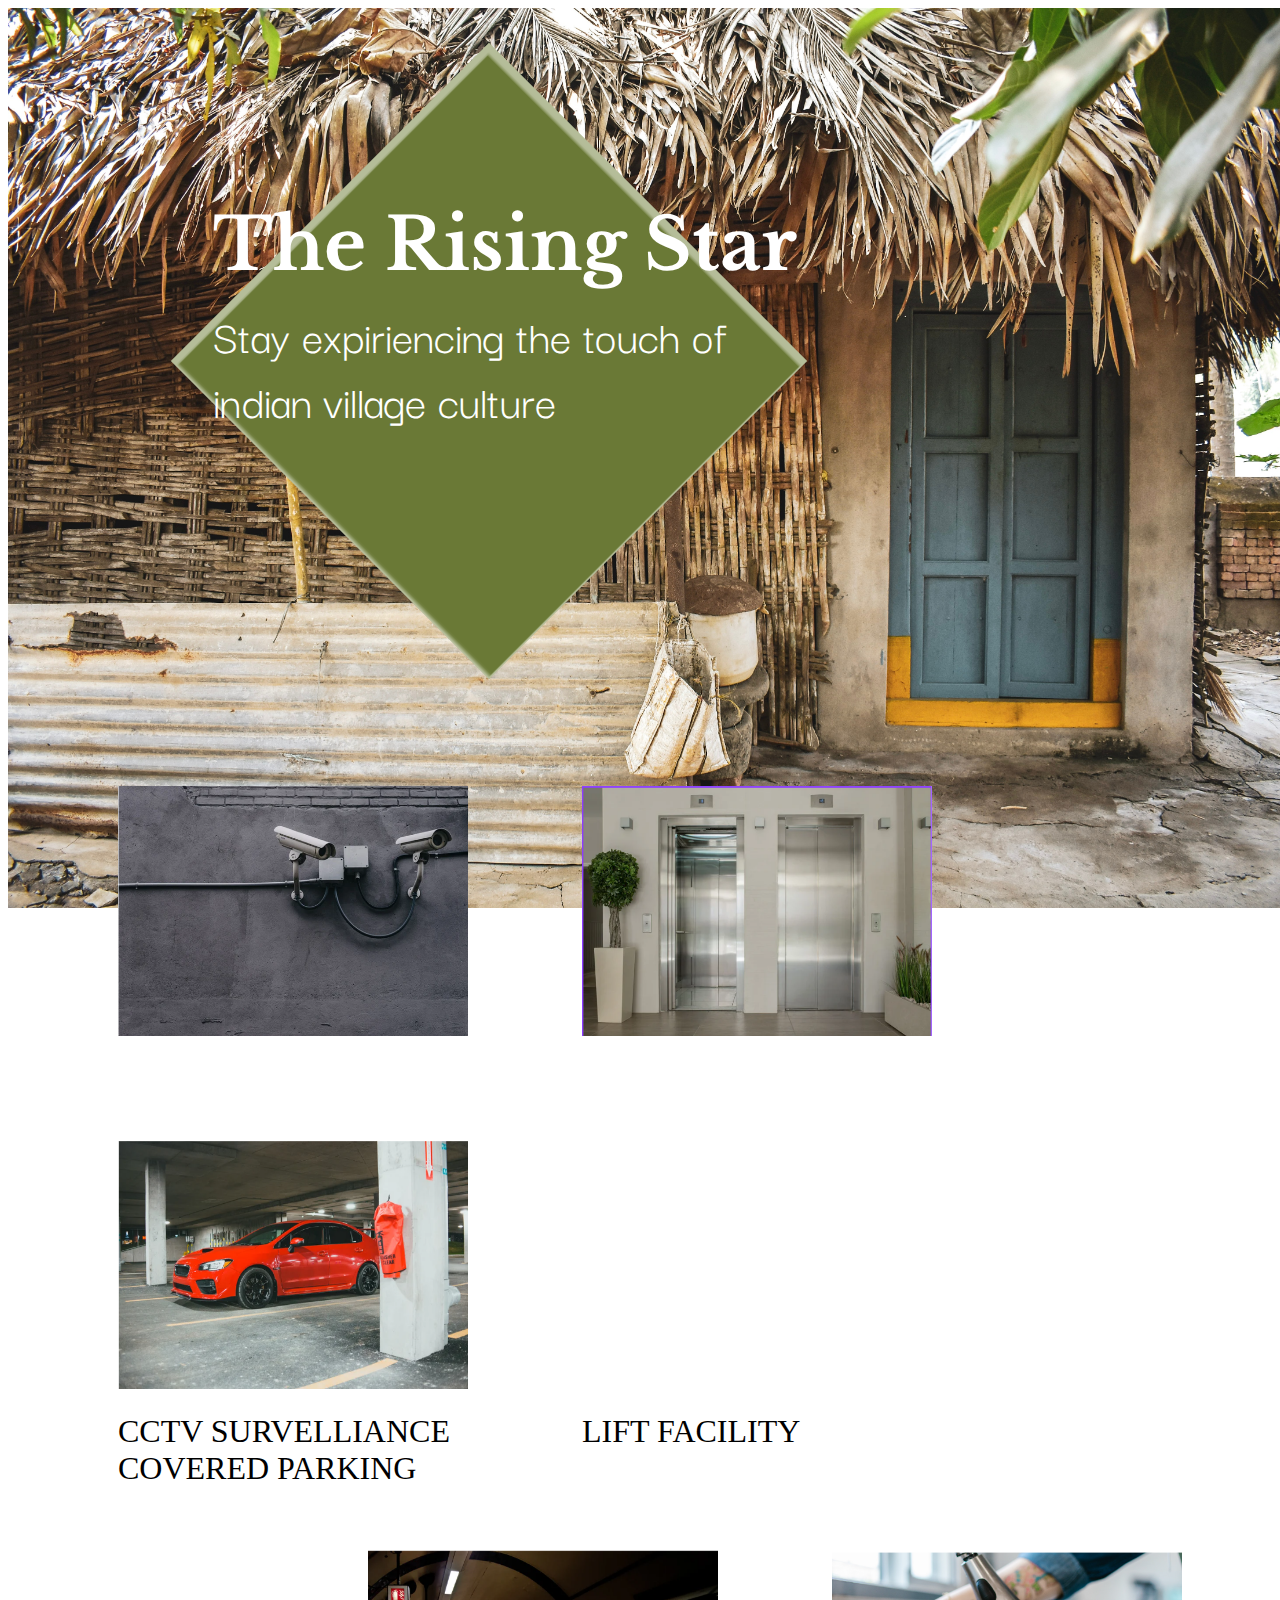
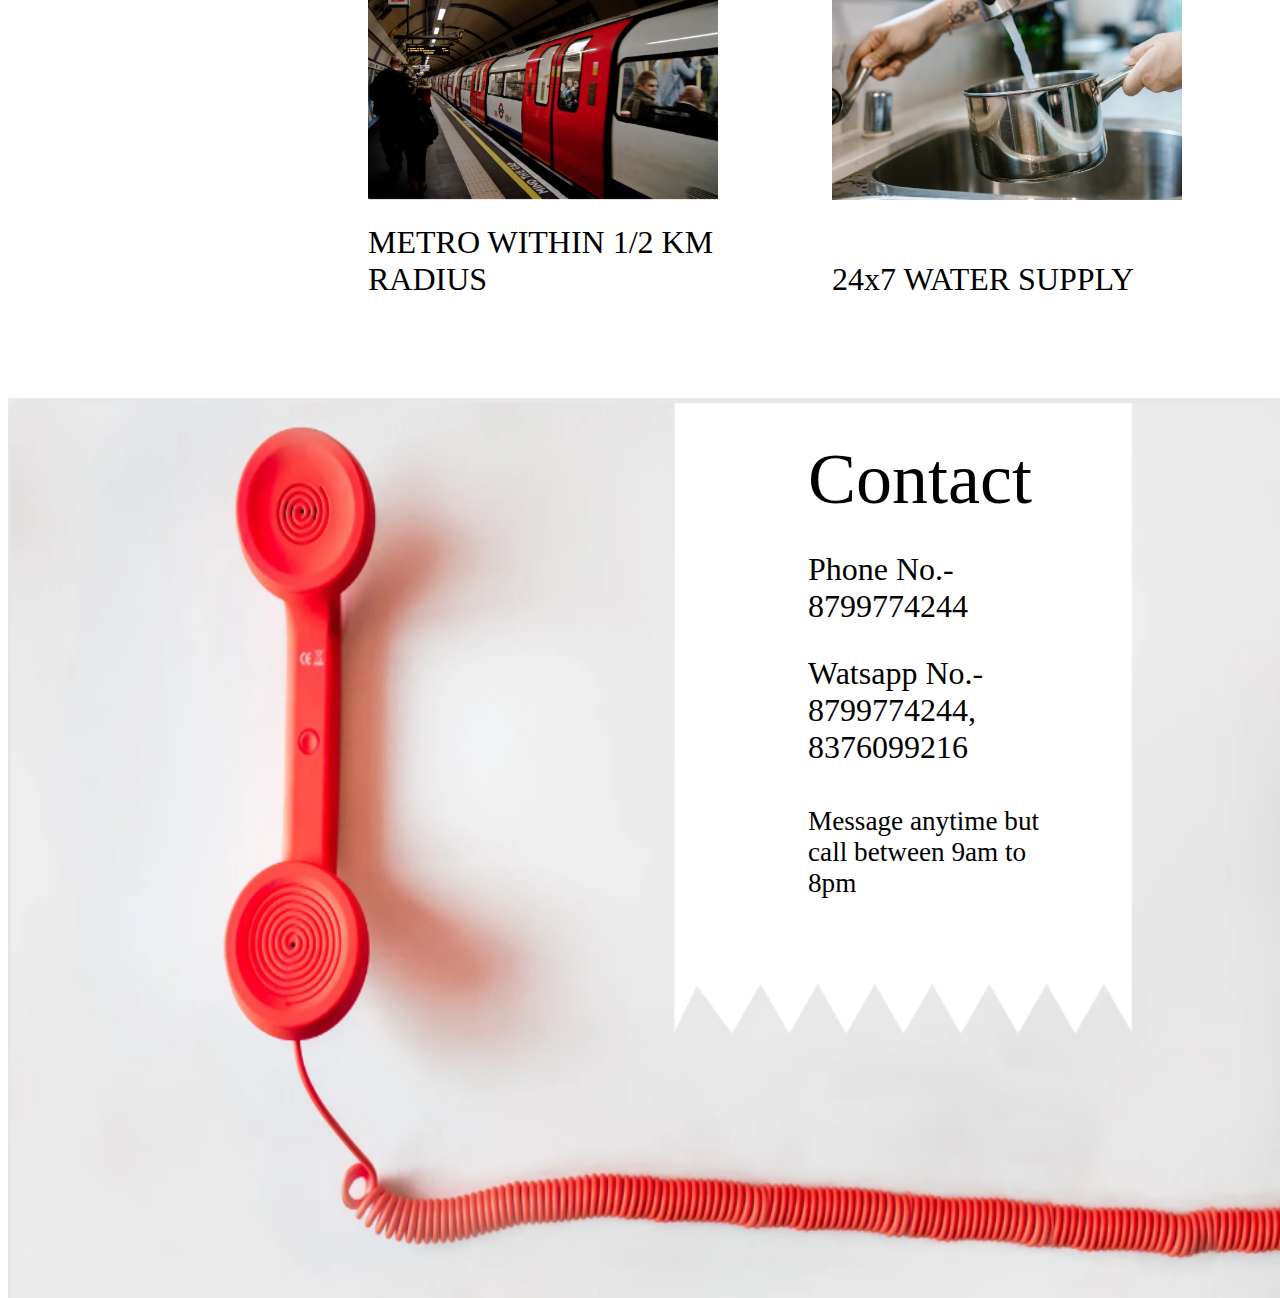
<file: index.htm>
<!DOCTYPE html>
<html lang="en">
<head>
    <meta charset="UTF-8">
    <meta http-equiv="X-UA-Compatible" content="IE=edge">
    <meta name="viewport" content="width=device-width, initial-scale=1.0">
    <link rel="stylesheet" href="styles.css">
    <link href="https://fonts.googleapis.com/css2?family=Darker+Grotesque&family=Indie+Flower&family=Libre+Baskerville:wght@700&family=Montserrat:ital,wght@0,400;0,900;1,200&family=Poppins:wght@700&family=Reggae+One&family=Sacramento&family=Satisfy&family=Ubuntu&display=swap" rel="stylesheet"> 
    <title>The Rising Star</title>
</head>
<body>
    <div class="main-page">
        <img class="back-image" src="background.jpg" alt="Image location not found">
        <img class="diamond" src="diamond2.png" alt="Image not found">
        <h1>The Rising Star</h1>
        <p class="small-head">Stay expiriencing the touch of indian village culture</p>
    </div>
    <div>
    <img class="small-img" src="camera.png" alt="Camera img not found">
    <img class="small-img" src="lift.png" alt="lift img not found">
    <img class="small-img" src="parking.png" alt="parking img not found">
    </div>
    <div class="image-text">CCTV SURVELLIANCE</div>
    <div class="image-text">LIFT FACILITY</div>
    <div class="image-text">COVERED PARKING</div>
    <div class="small2">
    <img class="small-img" src="metro.png" alt="metro img not found">
    <img class="small-img" src="water.png" alt="water img not found">
    <div class="image2-text">METRO WITHIN 1/2 KM RADIUS</div>
    <div class="image2-text">24x7 WATER SUPPLY</div>
    </div>
    <img class="back-image" src="phone.png" alt="phone image not found">
    <div class="contact">
        <div class="contact-head">Contact</div>
        <div class="contact-info">Phone No.- 8799774244</div>
        <div class="contact-info">   Watsapp No.- 8799774244, 8376099216</div>
        <div class="message">Message anytime but call between 9am to 8pm</div>
    </div>
</body>
</html>
</file>
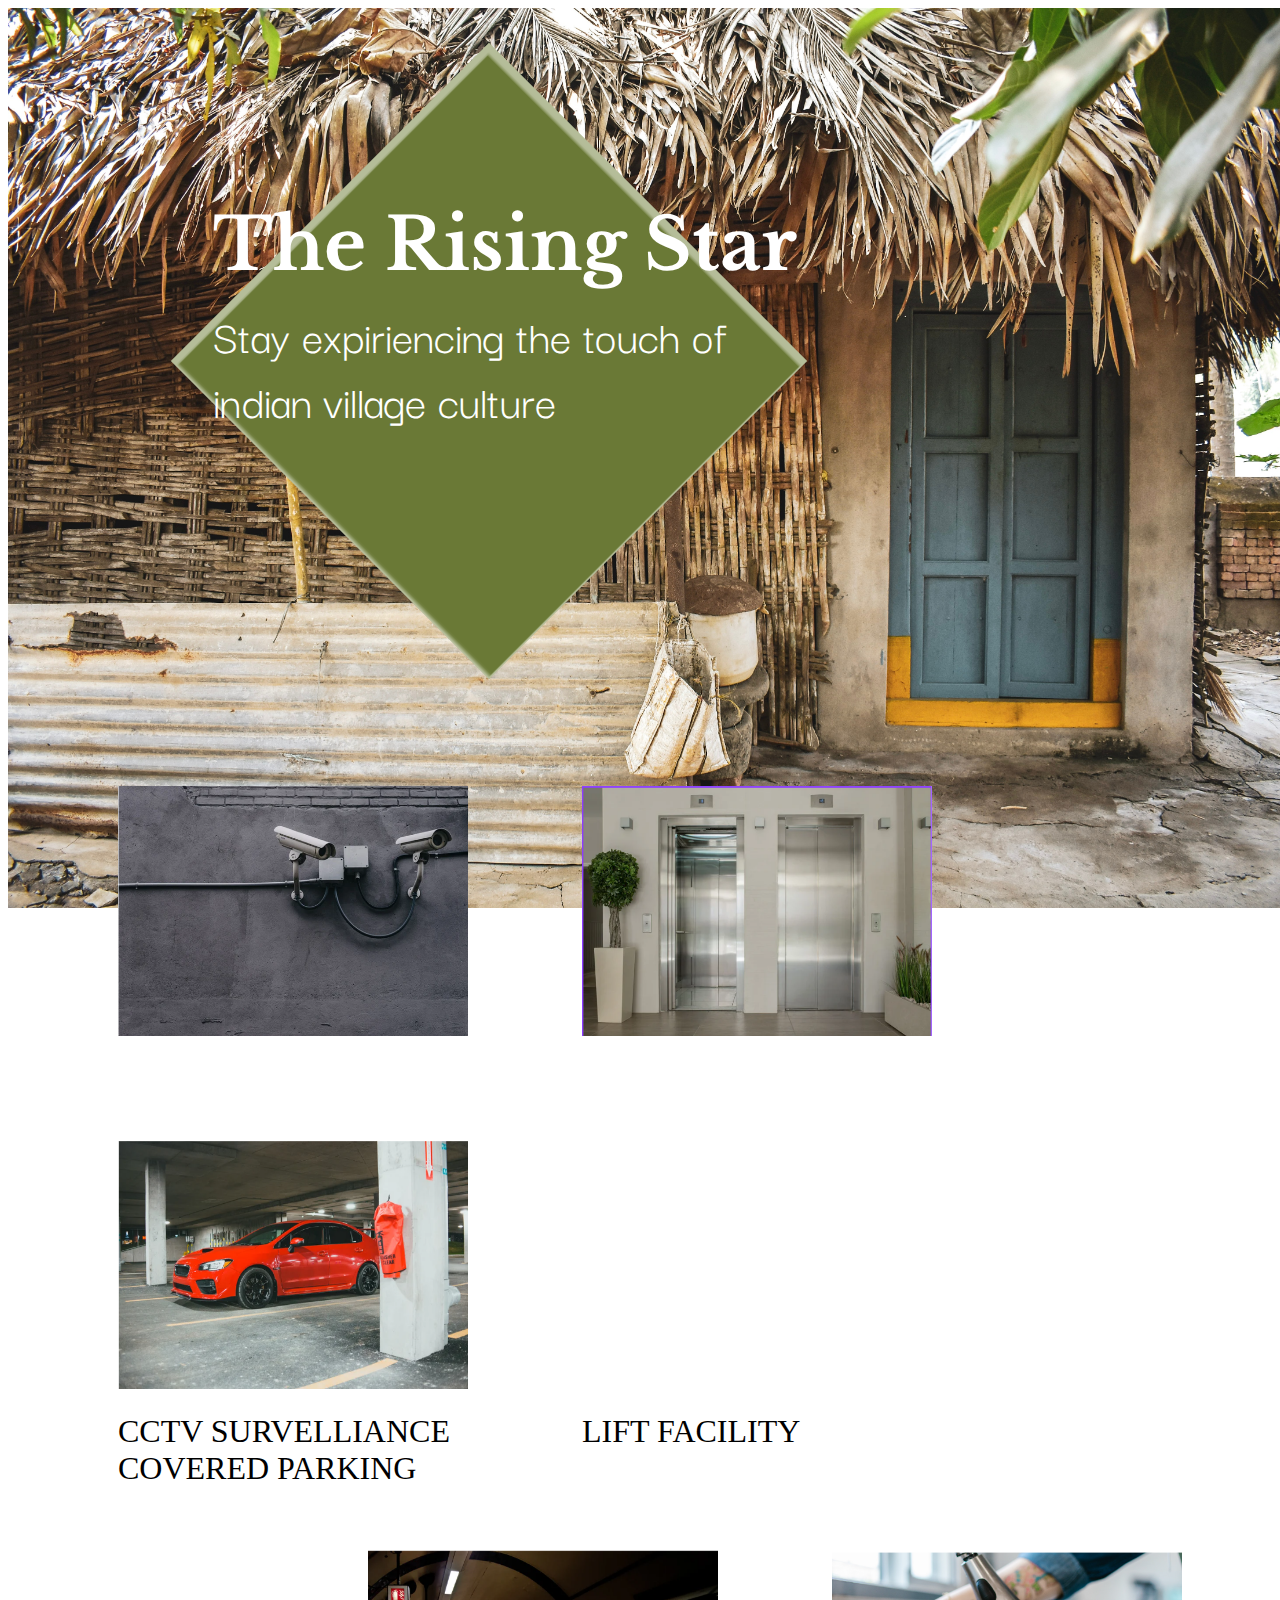
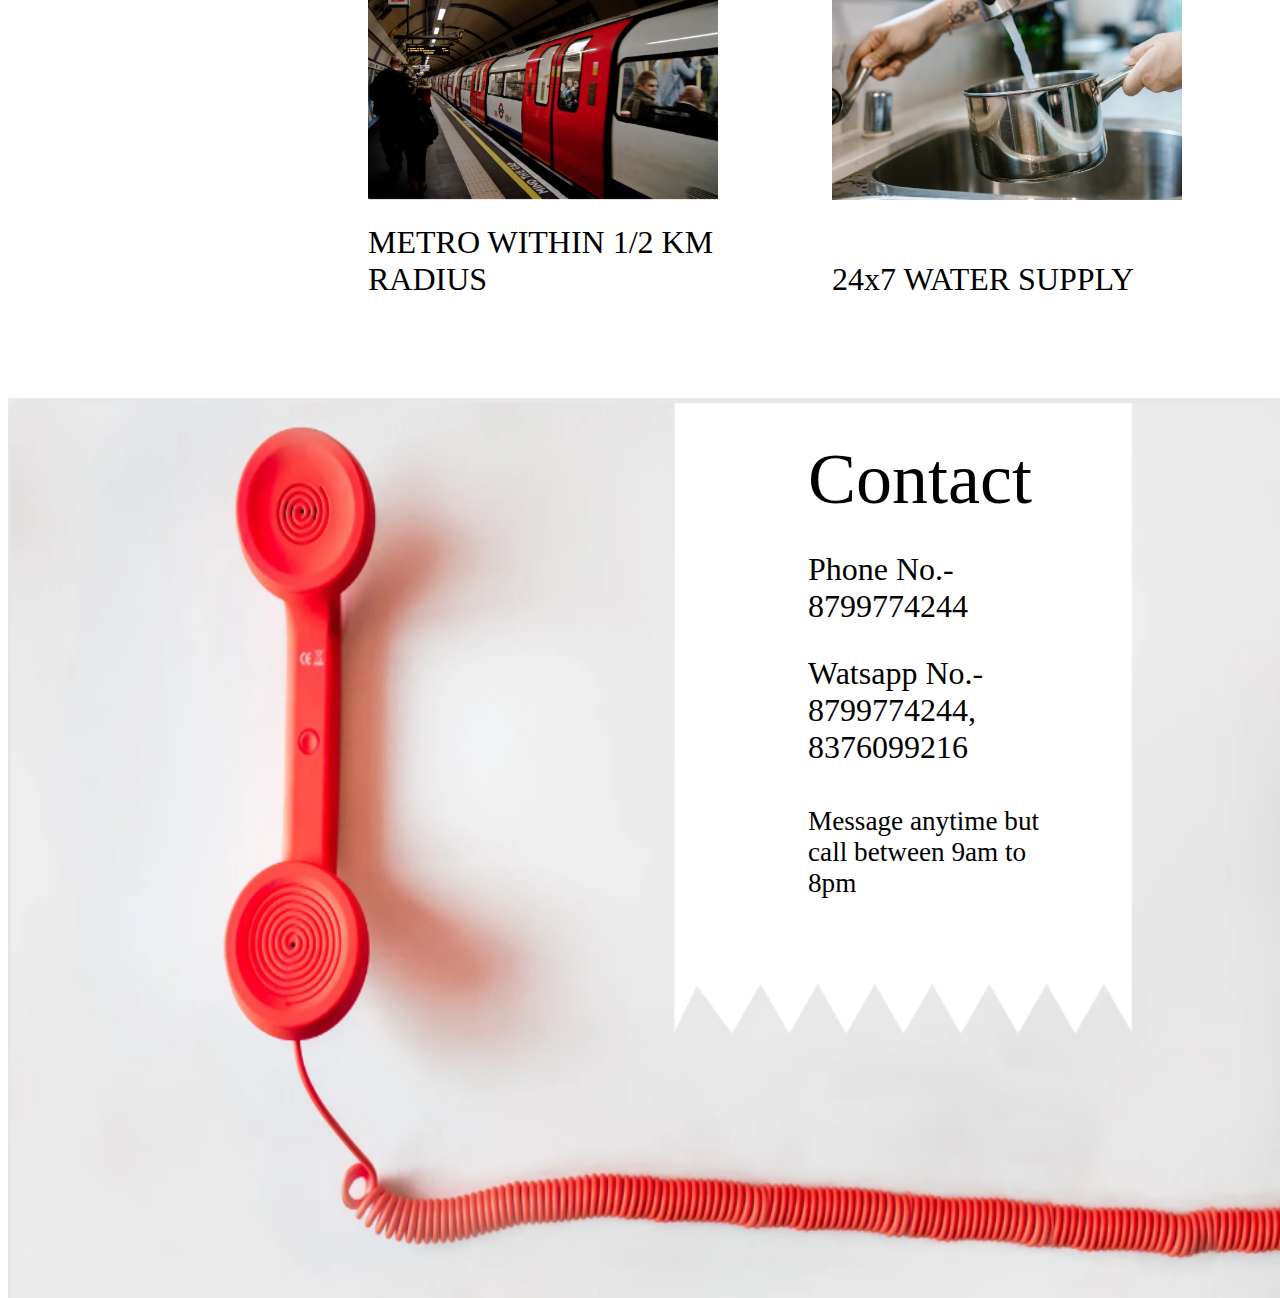
<file: index.html>
<!DOCTYPE html>
<html lang="en">
<head>
    <meta charset="UTF-8">
    <meta http-equiv="X-UA-Compatible" content="IE=edge">
    <meta name="viewport" content="width=device-width, initial-scale=1.0">
    <link rel="stylesheet" href="styles.css">
    <link href="https://fonts.googleapis.com/css2?family=Darker+Grotesque&family=Indie+Flower&family=Libre+Baskerville:wght@700&family=Montserrat:ital,wght@0,400;0,900;1,200&family=Poppins:wght@700&family=Reggae+One&family=Sacramento&family=Satisfy&family=Ubuntu&display=swap" rel="stylesheet"> 
    <title>The Rising Star</title>
</head>
<body>
    <div class="main-page">
        <img class="back-image" src="background.jpg" alt="Image location not found">
        <img class="diamond" src="diamond2.png" alt="Image not found">
        <h1>The Rising Star</h1>
        <p class="small-head">Stay expiriencing the touch of indian village culture</p>
    </div>
    <div>
    <img class="small-img" src="camera.png" alt="Camera img not found">
    <img class="small-img" src="lift.png" alt="lift img not found">
    <img class="small-img" src="parking.png" alt="parking img not found">
    </div>
    <div class="image-text">CCTV SURVELLIANCE</div>
    <div class="image-text">LIFT FACILITY</div>
    <div class="image-text">COVERED PARKING</div>
    <div class="small2">
    <img class="small-img" src="metro.png" alt="metro img not found">
    <img class="small-img" src="water.png" alt="water img not found">
    <div class="image2-text">METRO WITHIN 1/2 KM RADIUS</div>
    <div class="image2-text">24x7 WATER SUPPLY</div>
    </div>
    <img class="back-image" src="phone.png" alt="phone image not found">
    <div class="contact">
        <div class="contact-head">Contact</div>
        <div class="contact-info">Phone No.- 8799774244</div>
        <div class="contact-info">   Watsapp No.- 8799774244, 8376099216</div>
        <div class="message">Message anytime but call between 9am to 8pm</div>
    </div>
</body>
</html>
</file>
<file: styles.css>
.main-page{
    height: 700px;
    width: 100%;
    /* background-image: url("background.jpg");
    background-size: 100% 100% ; */
    /* position: absolute; */
   }
 .back-image{
    height: 100%;
    width: 100%;
    position: absolute;
    z-index: -1;
 }  
 .diamond{
    margin-top:10%;
    margin-left:20%;
    position: absolute;
    z-index: 0;
    height: 450px;
    width: 450px;
    transform: rotate(45deg);
 }
 h1{
   margin-top:15%;
    margin-left:16%;
    position: absolute;
    z-index: 1;
    font-size: 4.5rem;
    font-family: "Libre Baskerville" ;
    color: white;
 }
 .small-head{
    margin-top:23%;
    margin-left:16%;
    margin-right: 35%;
    position: absolute;
    z-index: 1;
    font-family:"Darker Grotesque";
    font-size: 3rem;
    color: white;
 }
 .small-img{
   margin: 6.2% auto 20px 110px;
   width: 350px;
   height:250px;
 }
 .image-text{
   margin: auto auto auto 110px;
   font-size: 2rem;
   width: 350px;
   display: inline-block;
 }
 .small2{
   margin: 0px auto 100px 250px;
   padding-top: 0px;
 }
 .image2-text{
   margin: auto auto auto 110px;
   font-size: 2rem;
   width: 350px;
   display: inline-block;
 }
 .contact{
  margin-left: 800px;
  margin-right: 225px;
  margin-top: 100px;
 }
 .contact-head{
  margin-top: 140px;
  font-size: 4.5rem;
 }
 .contact-info{
  margin-top: 30px;
  font-size: 2rem;
 }
 .message{
  margin-top: 40px;
  font-size: 1.7rem;
 }
</file>
